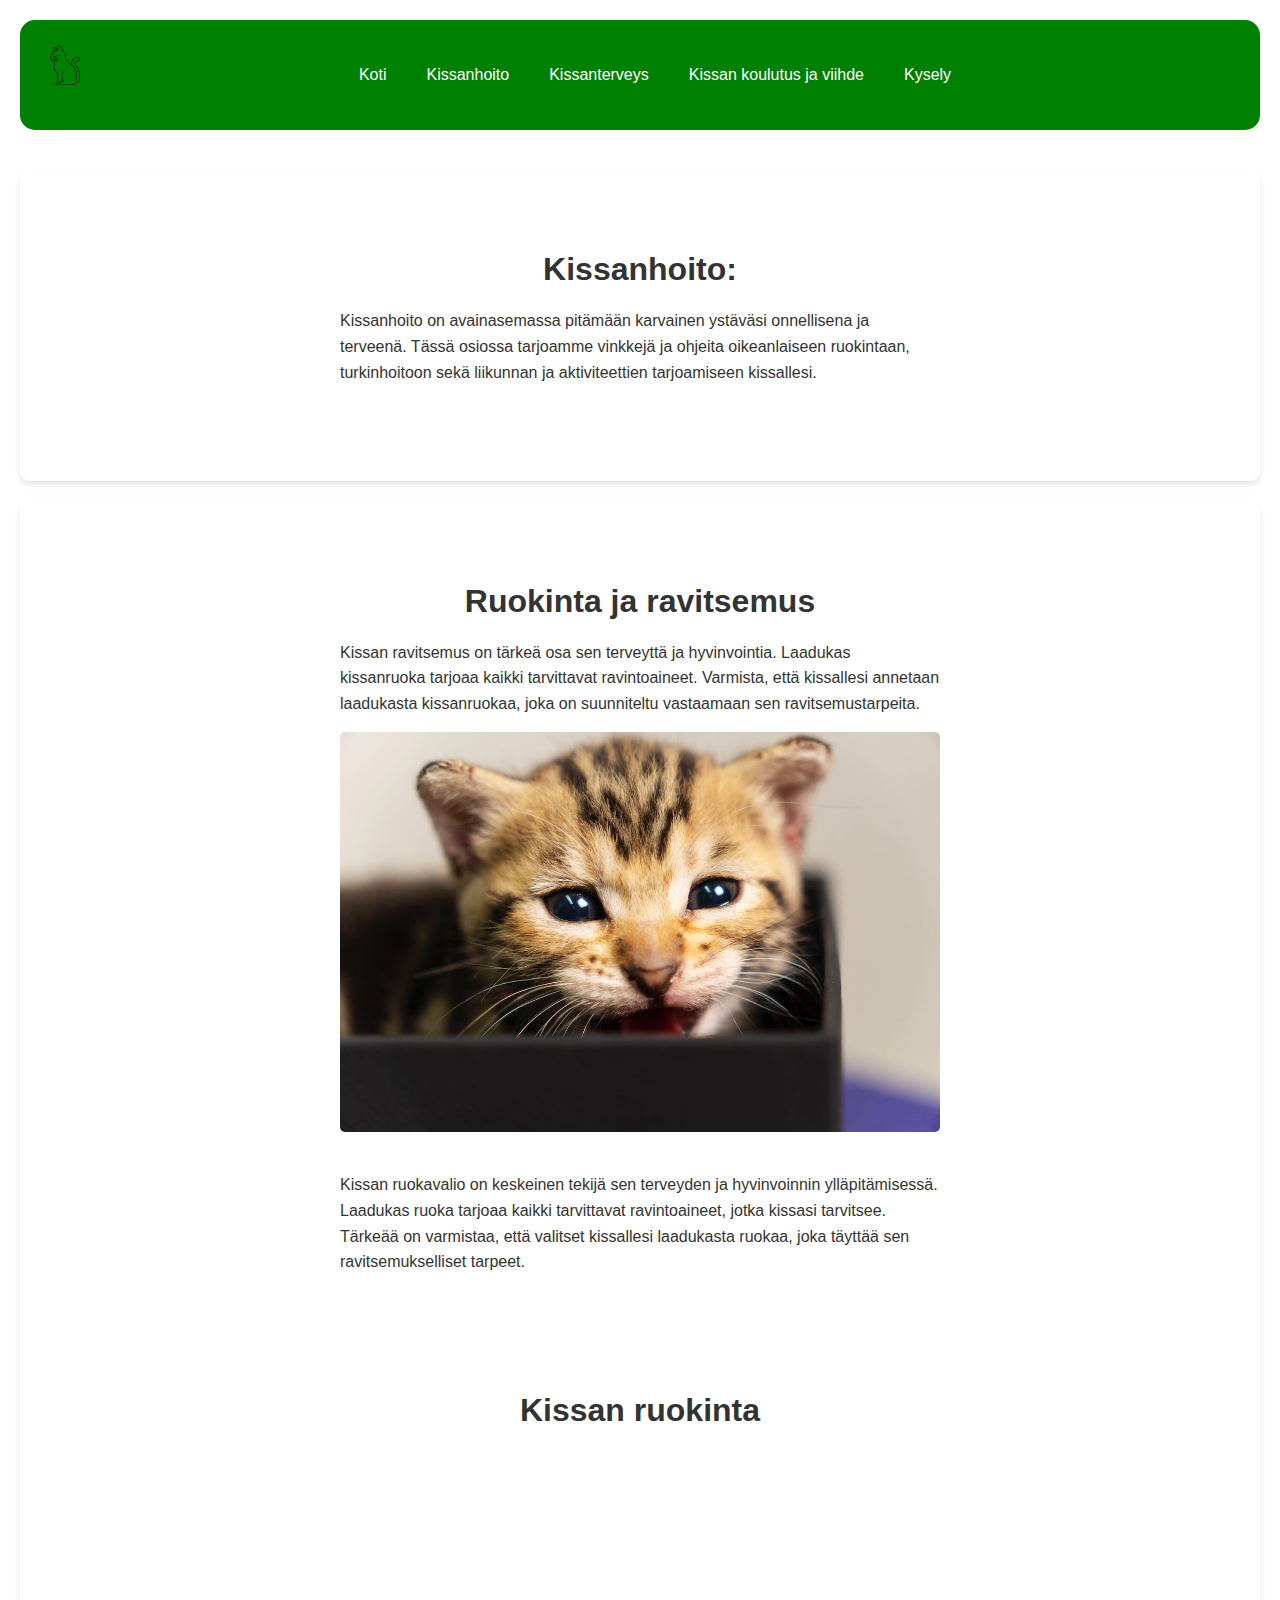
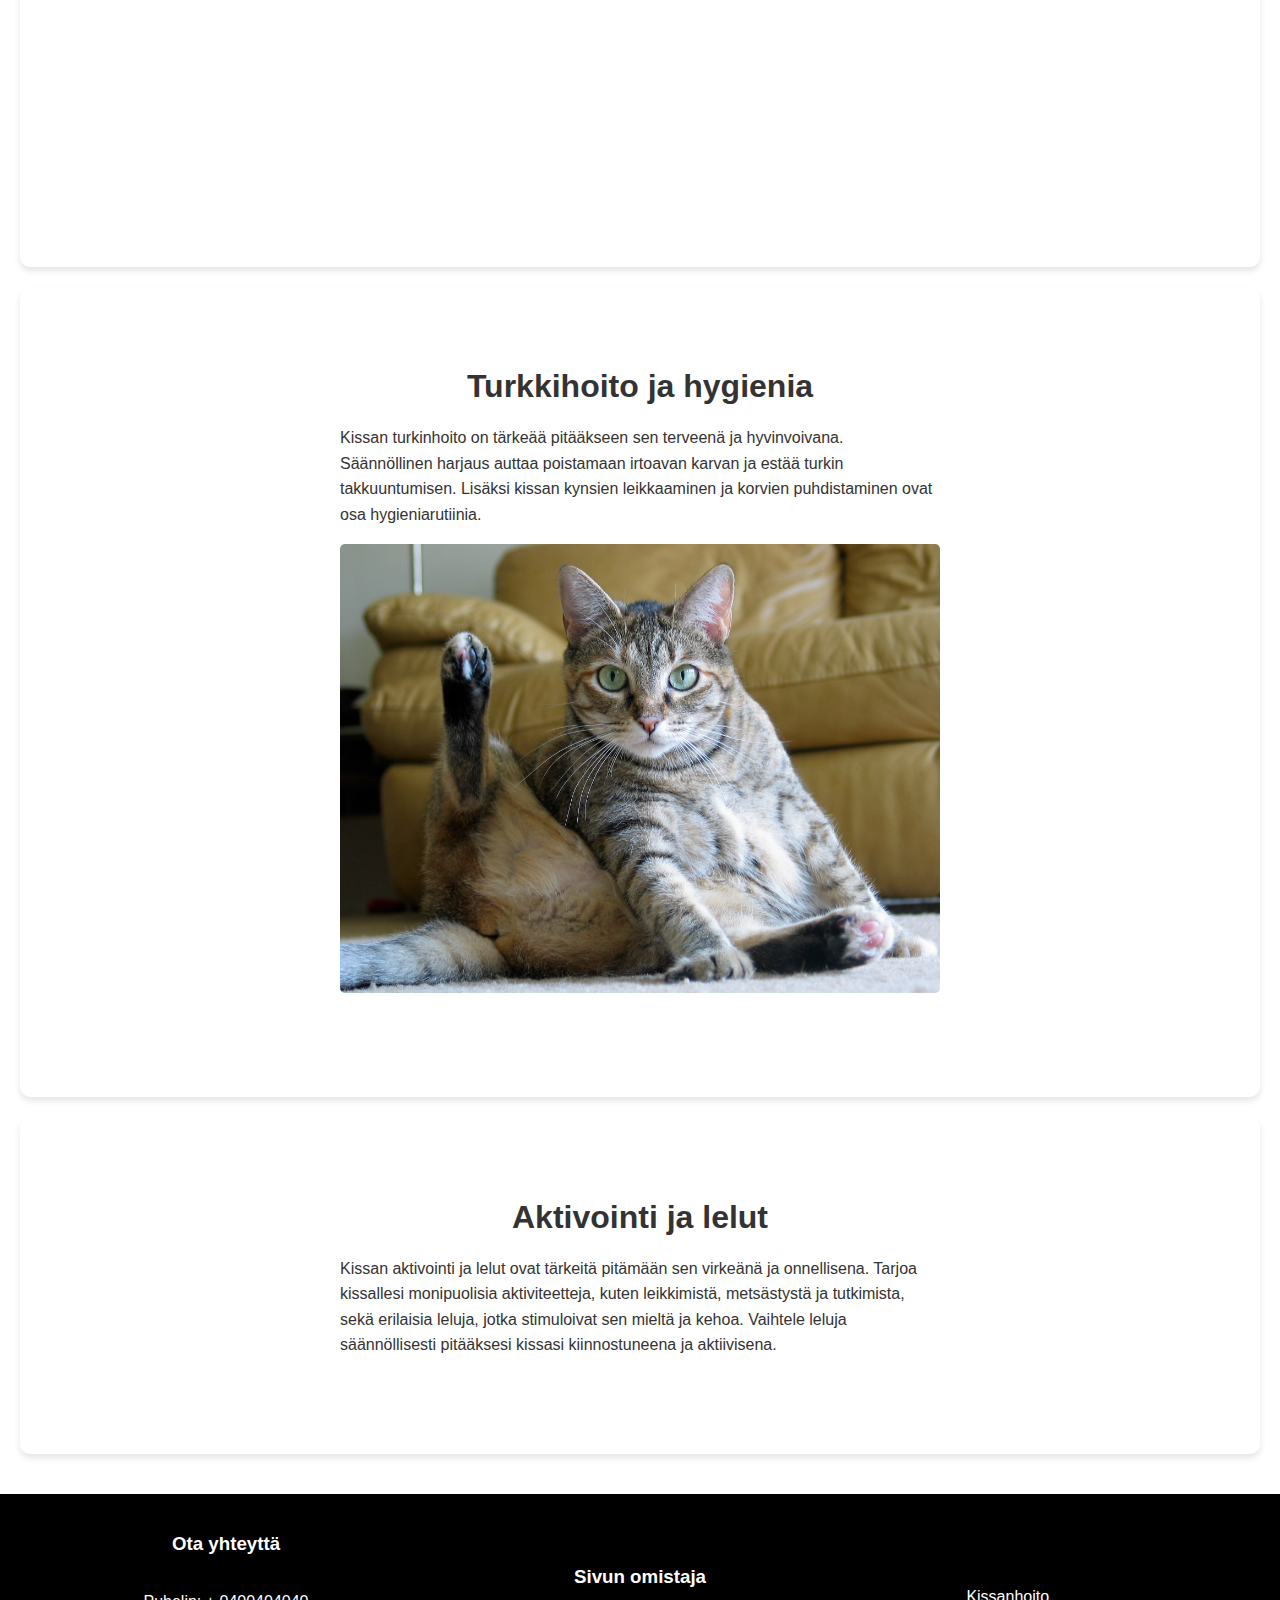
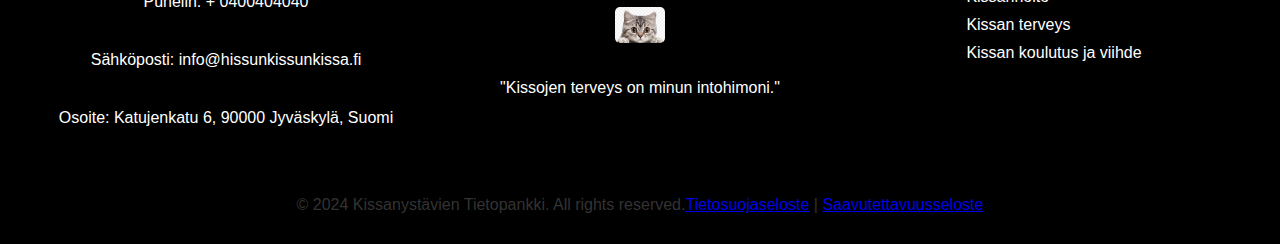
<file: Kissanhoito.html>
<!DOCTYPE html>
<html lang="en">
<head>
    <meta charset="UTF-8">
    <meta name="viewport" content="width=device-width, initial-scale=1.0">
    <title>Kissa</title>
    <link rel="stylesheet" href="tyyli.css">
    <style>

    </style>
</head>
<body>
    
<header>
    <img src="logo.png" alt="Logo">
    <nav>
        <ul>
            <li><a href="index.html">Koti</a></li>
            <li><a href="Kissanhoito.html">Kissanhoito</a> 
                <ul>
                    <li><a href="Kissanhoito.html#ruokinta">Ruokinta ja ravitsemus</a></li>
                    <li><a href="Kissanhoito.html#turkkihoito">Turkkihoito ja hygienia</a></li>
                    <li><a href="Kissanhoito.html#aktivointi">Aktivointi ja lelut</a></li>
                </ul>
            </li>
            <li><a href="Kissanterveys.html">Kissanterveys</a> 
                <ul>
                    <li><a href="Kissanterveys.html#Rokotukset">Rokotukset ja ennaltaehkäisevä terveydenhoito</a></li>
                    <li><a href="Kissanterveys.html#sairaus">Sairauksien tunnistaminen ja hoito</a></li>
                    <li><a href="Kissanterveys.html#kayttayminen">Kissan käyttäytyminen ja stressin hallinta</a></li>
                </ul>
            </li>
            <li><a href="Kissankoulutus.html">Kissan koulutus ja viihde</a> 
                <ul>
                    <li><a href="Kissankoulutus.html#Pentukoulutus">Pentuvaiheen koulutus</a></li>
                    <li><a href="Kissankoulutus.html#Leikkiminen">Leikkien ja aktiviteettien opettaminen</a></li>
                    <li><a href="Kissankoulutus.html#kissanviihde">Aktiiviteet ja lelut</a></li>
                </ul>
            </li>
            <li><a href="kysely.html">Kysely</a></li>
        </ul>
    </nav>
</header>
<main>
    <section id="Kissanhoito">
        <div class="content">
            <h1>Kissanhoito:</h1>
            <p>Kissanhoito on avainasemassa pitämään karvainen ystäväsi onnellisena ja terveenä. Tässä
osiossa tarjoamme vinkkejä ja ohjeita oikeanlaiseen ruokintaan, turkinhoitoon sekä
liikunnan ja aktiviteettien tarjoamiseen kissallesi. </p>
        </div>
    </section>
    
    <section id="ruokinta">
        <div class="content">
            <h1>Ruokinta ja ravitsemus</h1>
            <p>Kissan ravitsemus on tärkeä osa sen terveyttä ja hyvinvointia. Laadukas kissanruoka tarjoaa kaikki tarvittavat ravintoaineet. Varmista, että kissallesi annetaan laadukasta kissanruokaa, joka on suunniteltu vastaamaan sen ravitsemustarpeita.</p>
            <img src="pexels-photo-12363187.jpg" alt="Ruokinta">
            <p>Kissan ruokavalio on keskeinen tekijä sen terveyden ja hyvinvoinnin ylläpitämisessä. Laadukas ruoka tarjoaa kaikki tarvittavat ravintoaineet, jotka kissasi tarvitsee. Tärkeää on varmistaa, että valitset kissallesi laadukasta ruokaa, joka täyttää sen ravitsemukselliset tarpeet.</p>
        </div>
        <div class="content">
            <h1>Kissan ruokinta</h1>
            <div class="video-container">
                <iframe width="560" height="315" src="https://www.youtube.com/embed/uzLwg85XoBM?si=rR4a9e4zbybwg173" title="YouTube video player" frameborder="0" allow="accelerometer; autoplay; clipboard-write; encrypted-media; gyroscope; picture-in-picture; web-share" allowfullscreen></iframe>
            </div>
        </div>
    </section>

    

    <section id="turkkihoito">
        <div class="content">
            <h1>Turkkihoito ja hygienia</h1>
            <p>Kissan turkinhoito on tärkeää pitääkseen sen terveenä ja hyvinvoivana. Säännöllinen harjaus auttaa poistamaan irtoavan karvan ja estää turkin takkuuntumisen. Lisäksi kissan kynsien leikkaaminen ja korvien puhdistaminen ovat osa hygieniarutiinia.</p>
            <img src="Cat_hygiene.jpg" alt="Turkkihoito">
        </div>
    </section>
    
<section id="aktivointi">
    <div class="content">
        <h1>Aktivointi ja lelut</h1>
        <p>Kissan aktivointi ja lelut ovat tärkeitä pitämään sen virkeänä ja onnellisena. Tarjoa kissallesi monipuolisia aktiviteetteja, kuten leikkimistä, metsästystä ja tutkimista, sekä erilaisia leluja, jotka stimuloivat sen mieltä ja kehoa. Vaihtele leluja säännöllisesti pitääksesi kissasi kiinnostuneena ja aktiivisena.</p>
        
    </div>
</section>

    
</main>




<footer>
    <div class="footer-left">
        <h3>Ota yhteyttä</h3>
        <p>Puhelin: + 0400404040</p>
        <p>Sähköposti:  info@hissunkissunkissa.fi</p>
        <p>Osoite: Katujenkatu 6, 90000 Jyväskylä, Suomi</p>
    </div>
    <div class="footer-middle">
        <h3>Sivun omistaja</h3>
        <img src="face.webp" alt="Owner Photo" width="50" height="50"> <!-- Custom size -->
        <blockquote>"Kissojen terveys on minun intohimoni."</blockquote>
    </div>
    <div class="footer-right">
        <ul>
            <li><a href="Kissanhoito.html">Kissanhoito</a></li>
            <li><a href="Kissanterveys.html">Kissan terveys</a></li>
            <li><a href="Kissankoulutus.html">Kissan koulutus ja viihde</a></li>
        
        </ul>
    </div>
</footer>
<footer class="footer-bottom">
    <div class="copyright">
        <p>© 2024 Kissanystävien Tietopankki. All rights reserved.</p>
    </div>
    <div class="legal-links">
        <p><a href="#">Tietosuojaseloste</a> | <a href="#">Saavutettavuusseloste</a></p>
    </div>
</footer>
    </body>
</html>
</file>
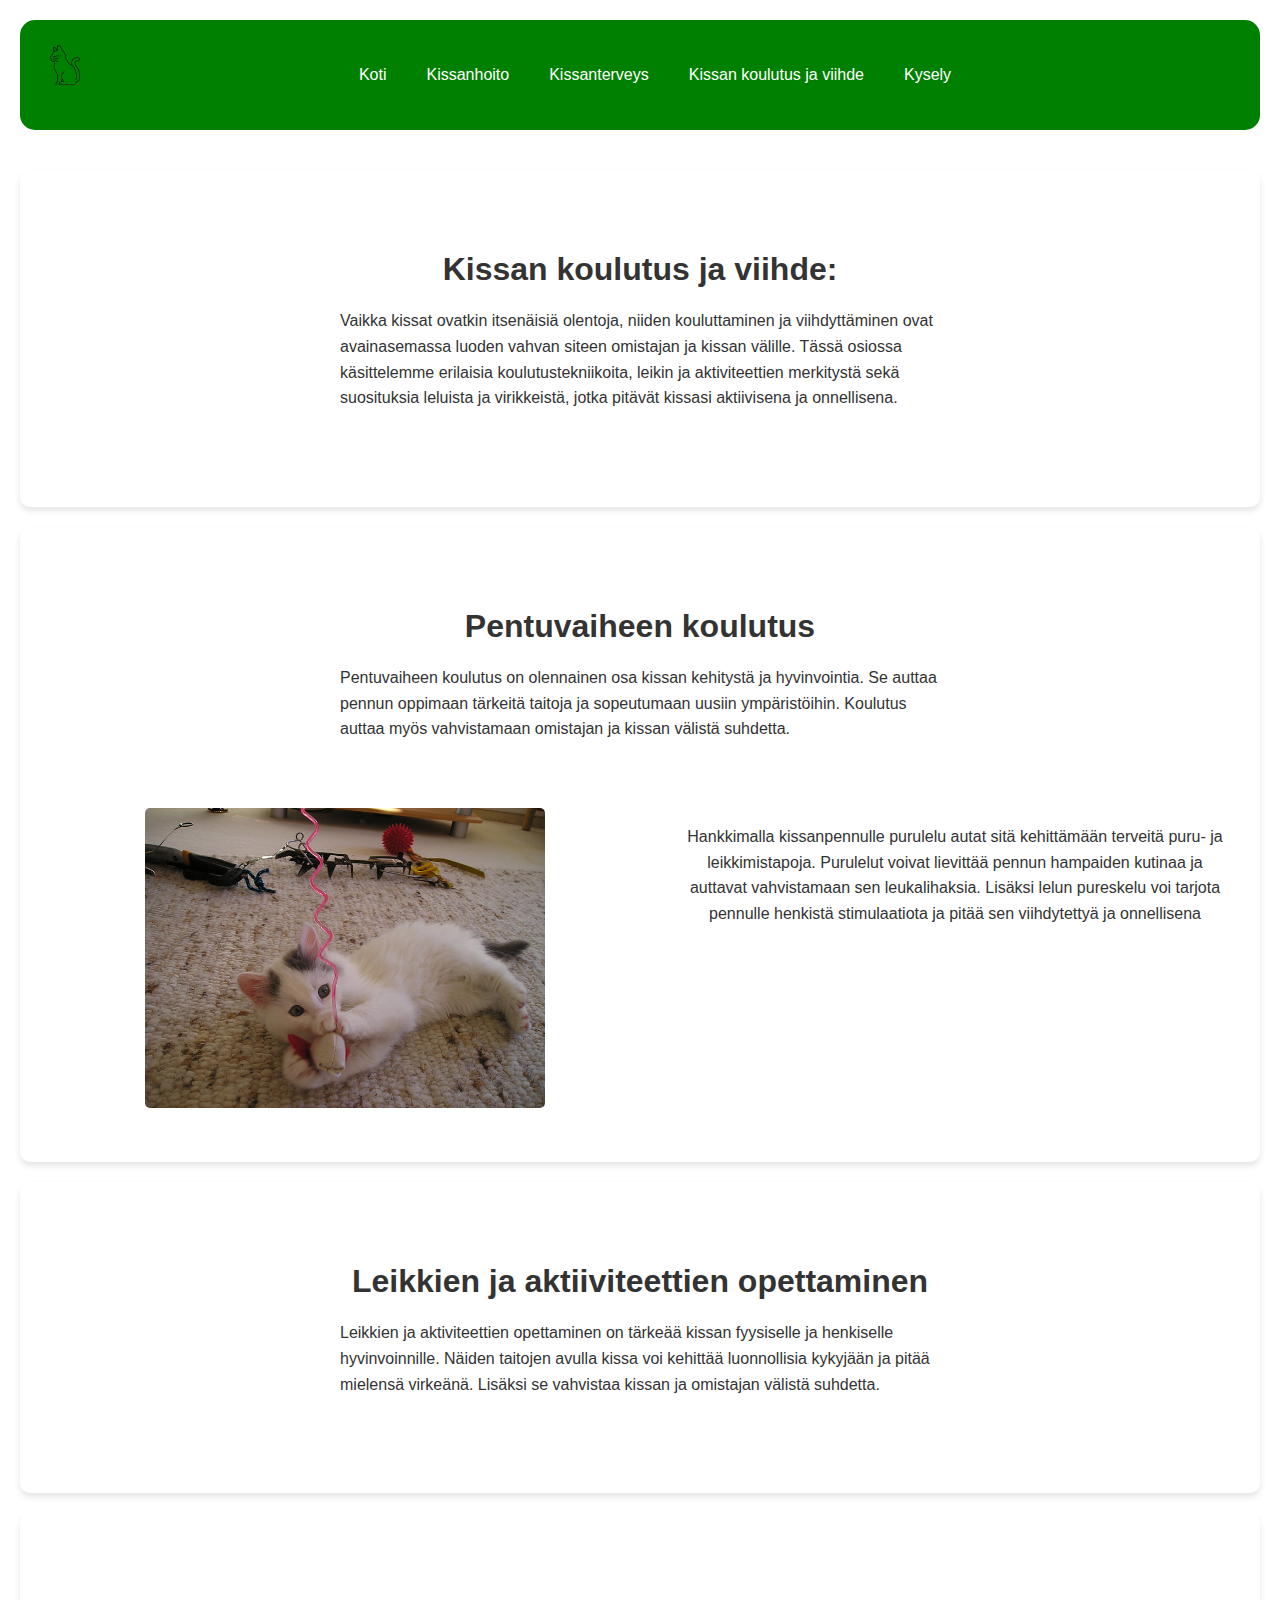
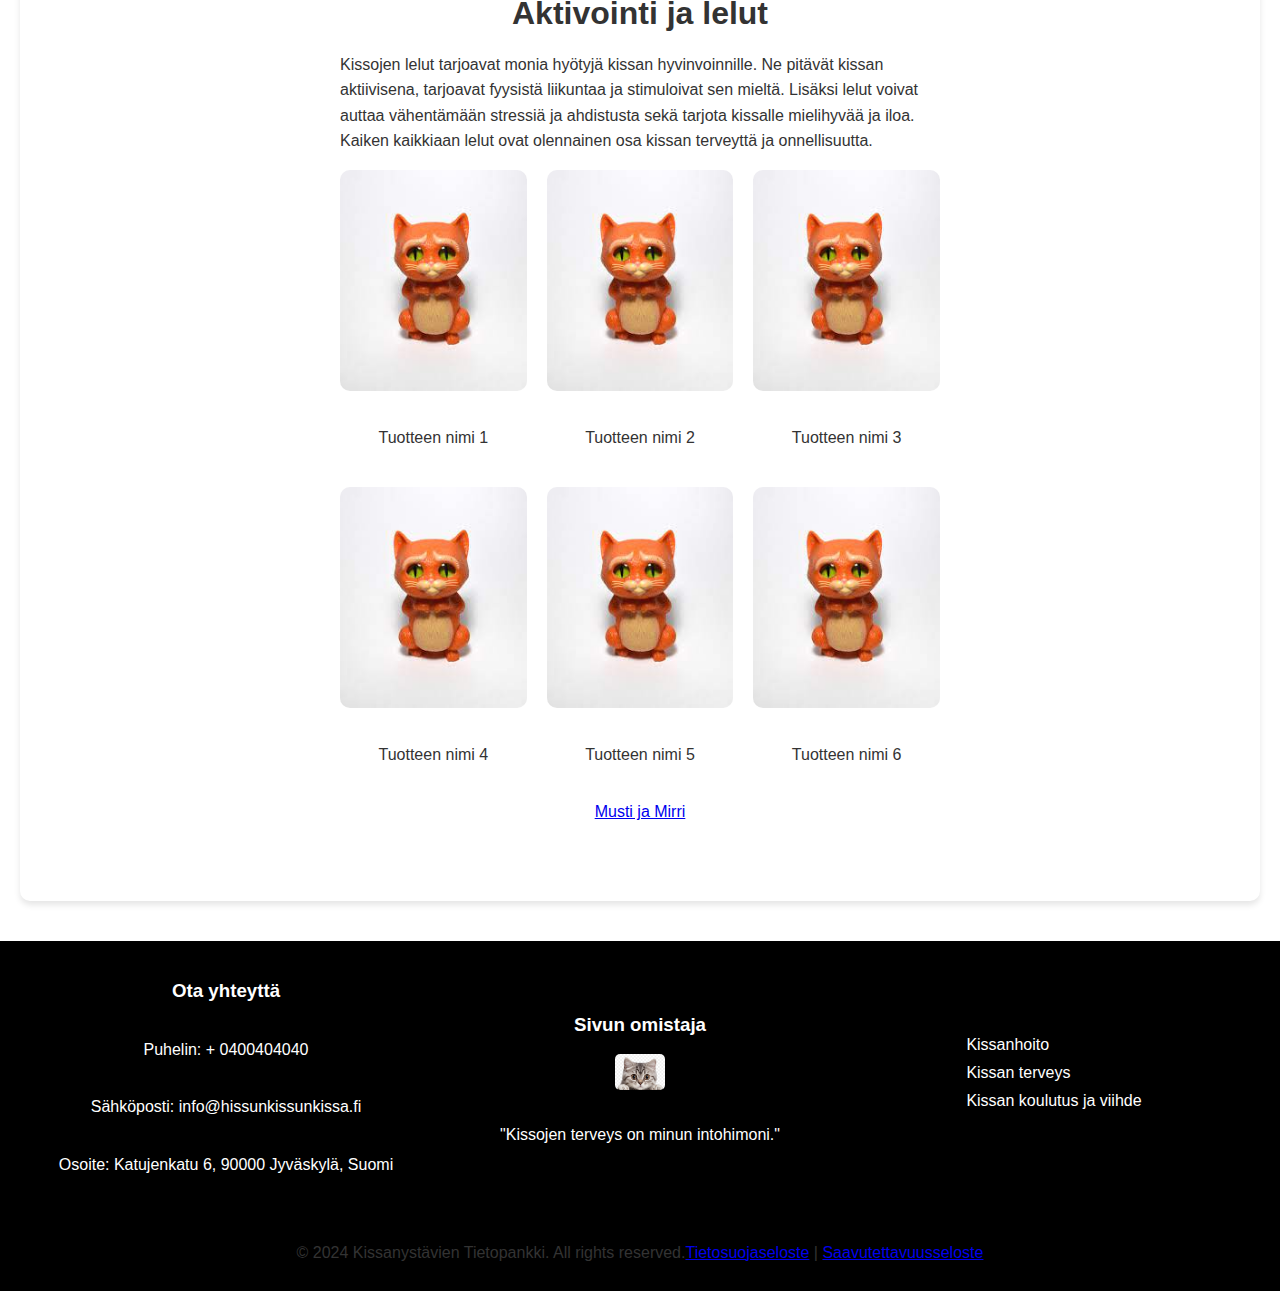
<file: Kissankoulutus.html>
<!DOCTYPE html>
<html lang="en">
<head>
    <meta charset="UTF-8">
    <meta name="viewport" content="width=device-width, initial-scale=1.0">
    <title>Kissa</title>
    <link rel="stylesheet" href="tyyli.css">
    <style>

    </style>
</head>
<body>
    
<header>
    <img src="logo.png" alt="Logo">
    <nav>
        <ul>
            <li><a href="index.html">Koti</a></li>
            <li><a href="Kissanhoito.html">Kissanhoito</a> 
                <ul>
                    <li><a href="Kissanhoito.html#ruokinta">Ruokinta ja ravitsemus</a></li>
                    <li><a href="Kissanhoito.html#turkkihoito">Turkkihoito ja hygienia</a></li>
                    <li><a href="Kissanhoito.html#aktivointi">Aktivointi ja lelut</a></li>
                </ul>
            </li>
            <li><a href="Kissanterveys.html">Kissanterveys</a> 
                <ul>
                    <li><a href="Kissanterveys.html#Rokotukset">Rokotukset ja ennaltaehkäisevä terveydenhoito</a></li>
                    <li><a href="Kissanterveys.html#sairaus">Sairauksien tunnistaminen ja hoito</a></li>
                    <li><a href="Kissanterveys.html#kayttayminen">Kissan käyttäytyminen ja stressin hallinta</a></li>
                </ul>
            </li>
            <li><a href="Kissankoulutus.html">Kissan koulutus ja viihde</a> 
                <ul>
                    <li><a href="Kissankoulutus.html#Pentukoulutus">Pentuvaiheen koulutus</a></li>
                    <li><a href="Kissankoulutus.html#Leikkiminen">Leikkien ja aktiviteettien opettaminen</a></li>
                    <li><a href="Kissankoulutus.html#kissanviihde">Aktiiviteet ja lelut</a></li>
                </ul>
            </li>
            <li><a href="kysely.html">Kysely</a></li>
        </ul>
    </nav>
</header>

<main>
    <section id="Kissankoulutus">
        <div class="content">
            <h1>Kissan koulutus ja viihde:</h1>
            <p>Vaikka kissat ovatkin itsenäisiä olentoja, niiden kouluttaminen ja viihdyttäminen ovat
avainasemassa luoden vahvan siteen omistajan ja kissan välille. Tässä osiossa
käsittelemme erilaisia koulutustekniikoita, leikin ja aktiviteettien merkitystä sekä
suosituksia leluista ja virikkeistä, jotka pitävät kissasi aktiivisena ja onnellisena. </p>
        </div>
    </section>
    
<section id="Pentukoulutus" style="display: flex; flex-direction: column;">
    <div class="content">
        <h1>Pentuvaiheen koulutus</h1>
        <p>Pentuvaiheen koulutus on olennainen osa kissan kehitystä ja hyvinvointia. Se auttaa pennun oppimaan tärkeitä taitoja ja sopeutumaan uusiin ympäristöihin. Koulutus auttaa myös vahvistamaan omistajan ja kissan välistä suhdetta.</p>
    </div>
    <div class="side-content" style="display: flex;">
        <div style="flex: 1;">
            <img src="lelu.jpg" alt="Lelu kuva" style="max-width: 100%; max-height: 300px; height: auto;">
        </div>
        <div style="flex: 1;">
            
            <ul>
<p>Hankkimalla kissanpennulle purulelu autat sitä kehittämään terveitä puru- ja leikkimistapoja. Purulelut voivat lievittää pennun hampaiden kutinaa ja auttavat vahvistamaan sen leukalihaksia. Lisäksi lelun pureskelu voi tarjota pennulle henkistä stimulaatiota ja pitää sen viihdytettyä ja onnellisena</p>
            </ul>
        </div>

   </div>

    
        
        
</section>







    

    <section id="Leikkiminen">
        <div class="content">
            <h1>Leikkien ja aktiiviteettien opettaminen</h1>
            <p>Leikkien ja aktiviteettien opettaminen on tärkeää kissan fyysiselle ja henkiselle hyvinvoinnille. Näiden taitojen avulla kissa voi kehittää luonnollisia kykyjään ja pitää mielensä virkeänä. Lisäksi se vahvistaa kissan ja omistajan välistä suhdetta.







 </p>
         
        </div>
    </section>
    
<section id="kissanviihde">
    <div class="content">
        <h1>Aktivointi ja lelut</h1>
        <p>Kissojen lelut tarjoavat monia hyötyjä kissan hyvinvoinnille. Ne pitävät kissan aktiivisena, tarjoavat fyysistä liikuntaa ja stimuloivat sen mieltä. Lisäksi lelut voivat auttaa vähentämään stressiä ja ahdistusta sekä tarjota kissalle mielihyvää ja iloa. Kaiken kaikkiaan lelut ovat olennainen osa kissan terveyttä ja onnellisuutta.</p>
        
        <div class="kuvat">
            <div class="kuva">
                <img src="toy.jpg" alt="Lelu 1" style="max-width: 100%; max-height: 300px;">
                <p>Tuotteen nimi 1</p>
            </div>
            <div class="kuva">
                <img src="toy.jpg" alt="Lelu 2" style="max-width: 100%; max-height: 300px;">
                <p>Tuotteen nimi 2</p>
            </div>
            <div class="kuva">
                <img src="toy.jpg" alt="Lelu 3" style="max-width: 100%; max-height: 300px;">
                <p>Tuotteen nimi 3</p>
            </div>
            <div class="kuva">
                <img src="toy.jpg" alt="Lelu 4" style="max-width: 100%; max-height: 300px;">
                <p>Tuotteen nimi 4</p>
            </div>
            <div class="kuva">
                <img src="toy.jpg" alt="Lelu 5" style="max-width: 100%; max-height: 300px;">
                <p>Tuotteen nimi 5</p>
            </div>
            <div class="kuva">
                <img src="toy.jpg" alt="Lelu 6" style="max-width: 100%; max-height: 300px;">
                <p>Tuotteen nimi 6</p>
            </div>
            <br>
        <div style="text-align: center;">
            <a href="https://www.mustijamirri.fi/">Musti ja Mirri</a>
        </div>
        </div>
    </div>
</section>





    
</main>




<footer>
    <div class="footer-left">
        <h3>Ota yhteyttä</h3>
        <p>Puhelin: + 0400404040</p>
        <p>Sähköposti:  info@hissunkissunkissa.fi</p>
        <p>Osoite: Katujenkatu 6, 90000 Jyväskylä, Suomi</p>
    </div>
    <div class="footer-middle">
        <h3>Sivun omistaja</h3>
        <img src="face.webp" alt="Owner Photo" width="50" height="50"> <!-- Custom size -->
        <blockquote>"Kissojen terveys on minun intohimoni."</blockquote>
    </div>
    <div class="footer-right">
        <ul>
            <li><a href="Kissanhoito.html">Kissanhoito</a></li>
            <li><a href="Kissanterveys.html">Kissan terveys</a></li>
            <li><a href="Kissankoulutus.html">Kissan koulutus ja viihde</a></li>
        
        </ul>
    </div>
</footer>
<footer class="footer-bottom">
    <div class="copyright">
        <p>© 2024 Kissanystävien Tietopankki. All rights reserved.</p>
    </div>
    <div class="legal-links">
        <p><a href="#">Tietosuojaseloste</a> | <a href="#">Saavutettavuusseloste</a></p>
    </div>
</footer>
    </body>
</html>
</file>
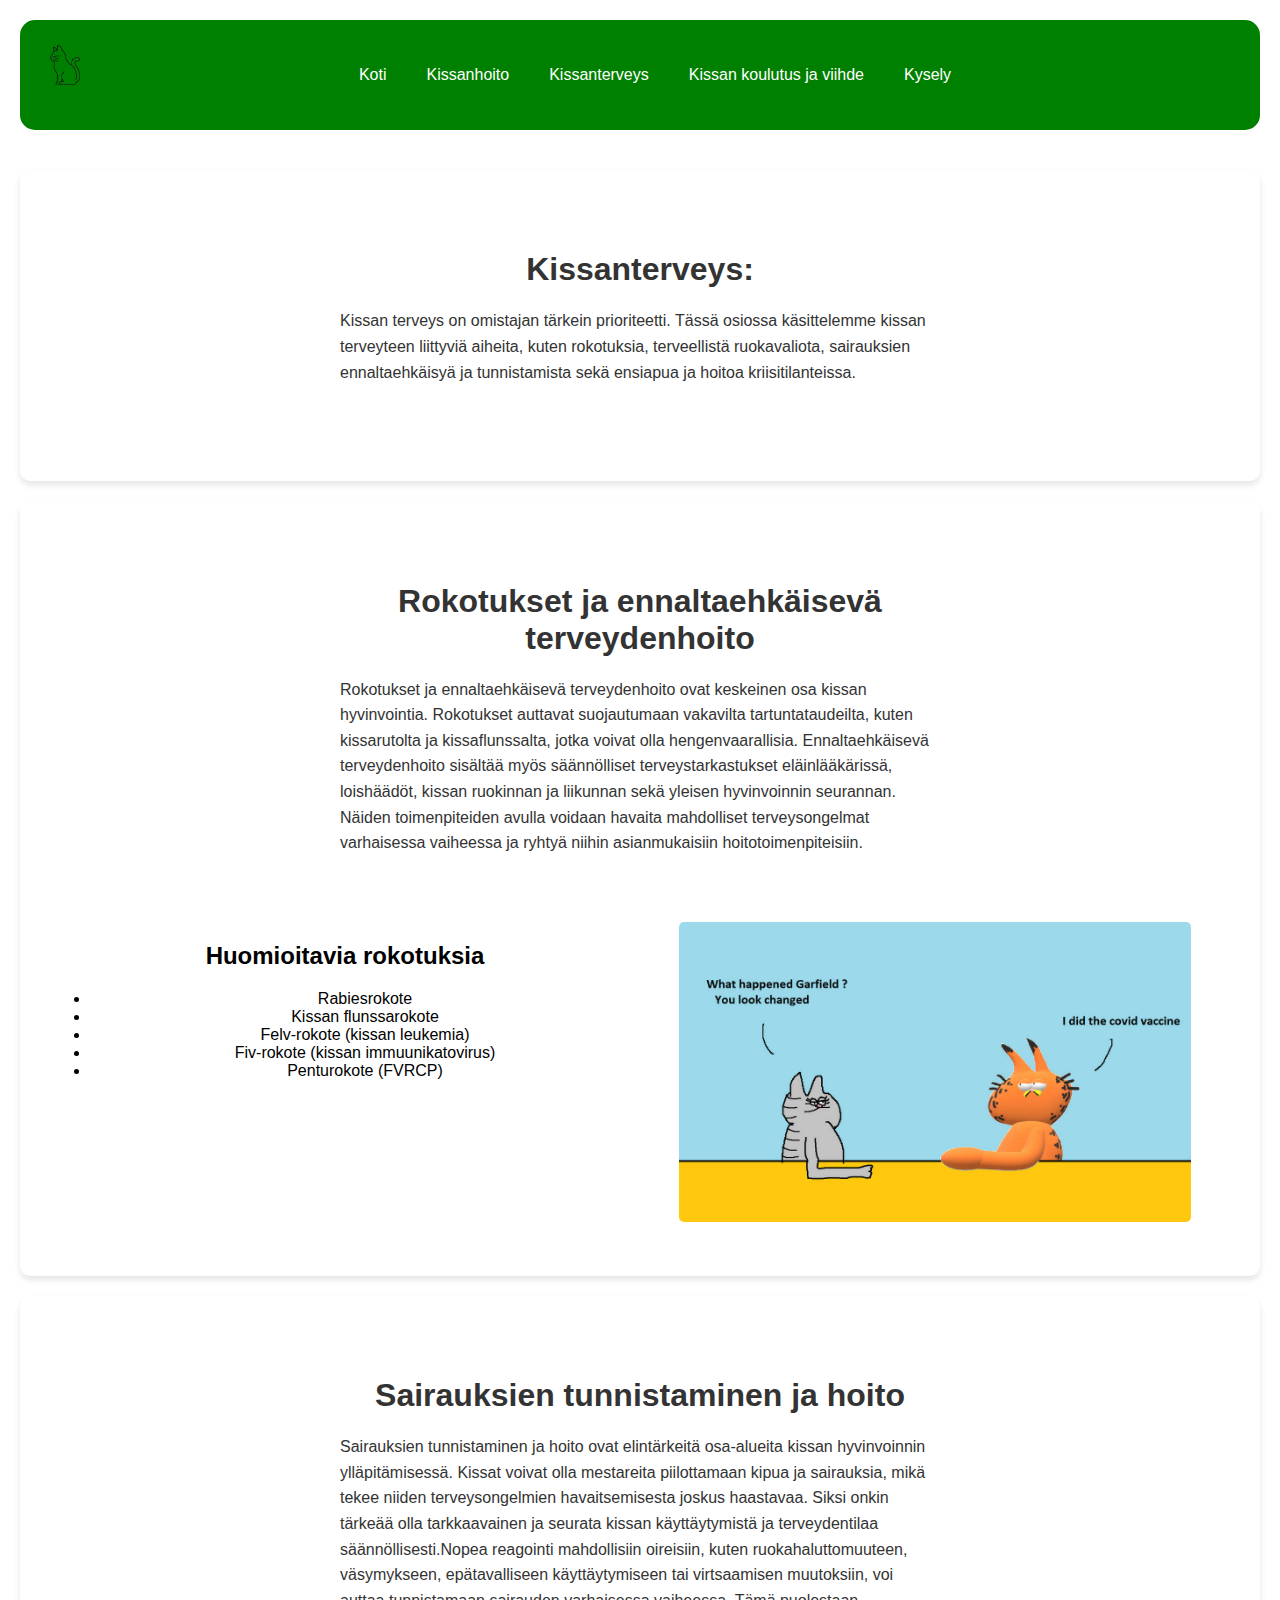
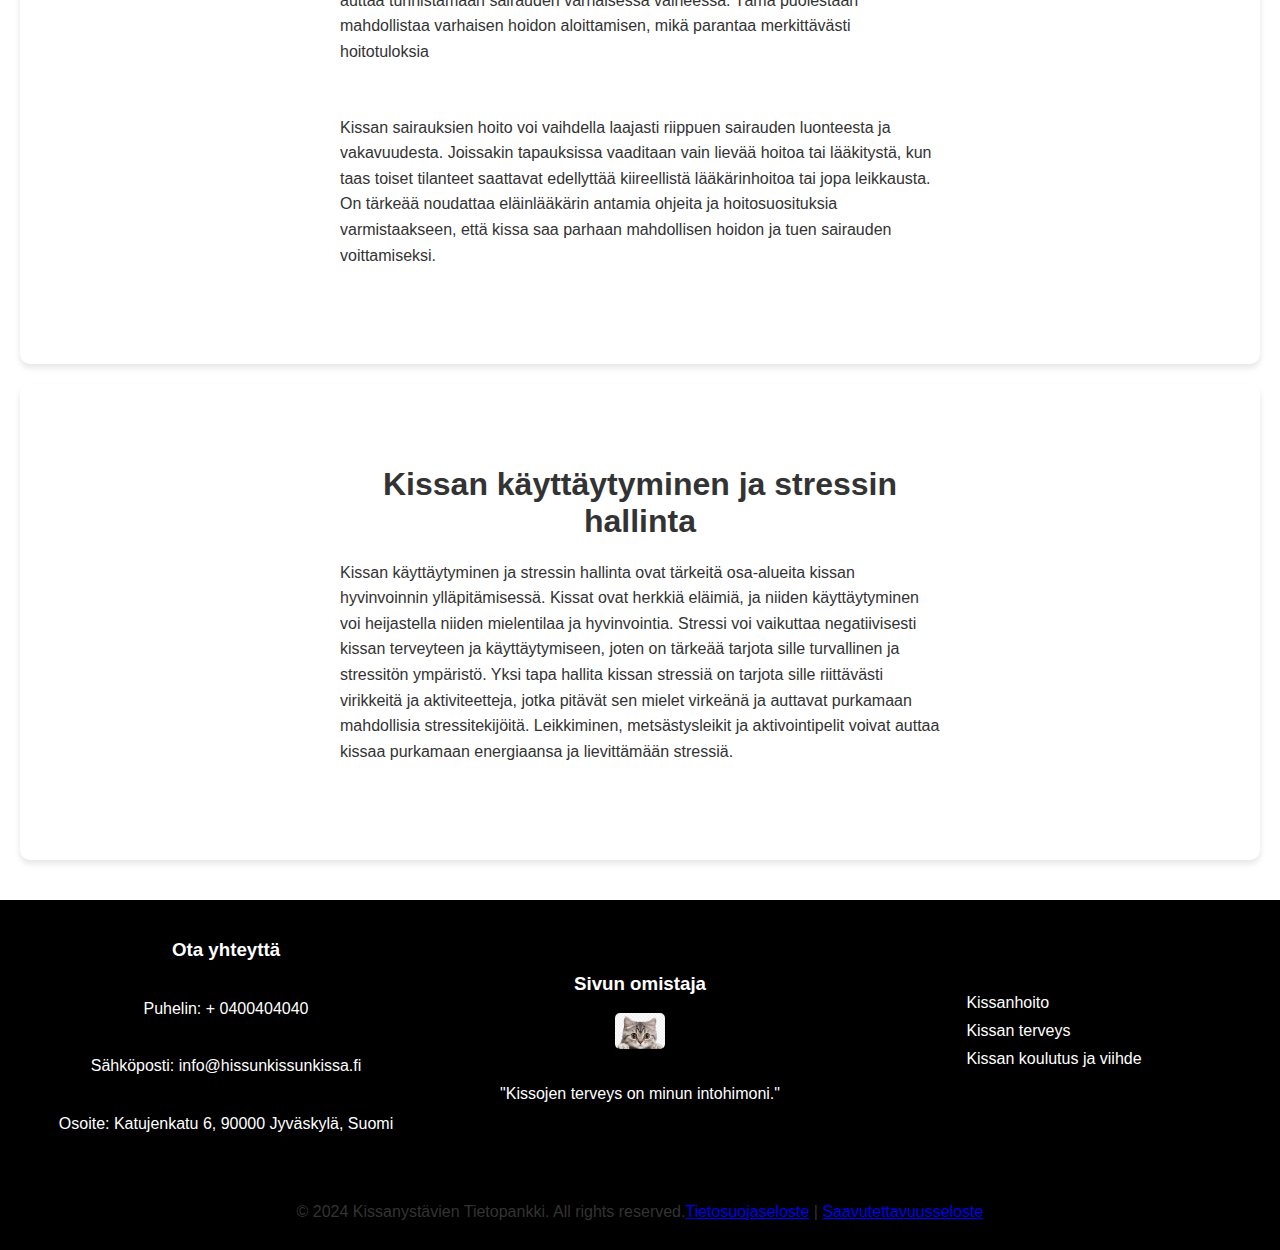
<file: Kissanterveys.html>
<!DOCTYPE html>
<html lang="en">
<head>
    <meta charset="UTF-8">
    <meta name="viewport" content="width=device-width, initial-scale=1.0">
    <title>Kissa</title>
    <link rel="stylesheet" href="tyyli.css">
    <style>
        
    </style>
</head>
<body>
    
<header>
    <img src="logo.png" alt="Logo">
    <nav>
        <ul>
            <li><a href="index.html">Koti</a></li>
            <li><a href="Kissanhoito.html">Kissanhoito</a> 
                <ul>
                    <li><a href="Kissanhoito.html#ruokinta">Ruokinta ja ravitsemus</a></li>
                    <li><a href="Kissanhoito.html#turkkihoito">Turkkihoito ja hygienia</a></li>
                    <li><a href="Kissanhoito.html#aktivointi">Aktivointi ja lelut</a></li>
                </ul>
            </li>
            <li><a href="Kissanterveys.html">Kissanterveys</a> 
                <ul>
                    <li><a href="Kissanterveys.html#Rokotukset">Rokotukset ja ennaltaehkäisevä terveydenhoito</a></li>
                    <li><a href="Kissanterveys.html#sairaus">Sairauksien tunnistaminen ja hoito</a></li>
                    <li><a href="Kissanterveys.html#kayttayminen">Kissan käyttäytyminen ja stressin hallinta</a></li>
                </ul>
            </li>
            <li><a href="Kissankoulutus.html">Kissan koulutus ja viihde</a> 
                <ul>
                    <li><a href="Kissankoulutus.html#Pentukoulutus">Pentuvaiheen koulutus</a></li>
                    <li><a href="Kissankoulutus.html#Leikkiminen">Leikkien ja aktiviteettien opettaminen</a></li>
                    <li><a href="Kissankoulutus.html#kissanviihde">Aktiiviteet ja lelut</a></li>
                </ul>
            </li>
            <li><a href="kysely.html">Kysely</a></li>
        </ul>
    </nav>
</header>
<main>
    <section id="Kissanhoito">
        <div class="content">
            <h1>Kissanterveys:</h1>
            <p>Kissan terveys on omistajan tärkein prioriteetti. Tässä osiossa käsittelemme kissan
terveyteen liittyviä aiheita, kuten rokotuksia, terveellistä ruokavaliota, sairauksien
ennaltaehkäisyä ja tunnistamista sekä ensiapua ja hoitoa kriisitilanteissa. </p>
        </div>
    </section>
    
<section id="Rokotukset" style="display: flex; flex-direction: column;">
    <div class="content">
        <h1>Rokotukset ja ennaltaehkäisevä terveydenhoito</h1>
        <p>Rokotukset ja ennaltaehkäisevä terveydenhoito ovat keskeinen osa kissan hyvinvointia. Rokotukset auttavat suojautumaan vakavilta tartuntataudeilta, kuten kissarutolta ja kissaflunssalta, jotka voivat olla hengenvaarallisia. Ennaltaehkäisevä terveydenhoito sisältää myös säännölliset terveystarkastukset eläinlääkärissä, loishäädöt, kissan ruokinnan ja liikunnan sekä yleisen hyvinvoinnin seurannan. Näiden toimenpiteiden avulla voidaan havaita mahdolliset terveysongelmat varhaisessa vaiheessa ja ryhtyä niihin asianmukaisiin hoitotoimenpiteisiin.</p>
    </div>
    <div class="side-content" style="display: flex;">
        <div style="flex: 1;">
            <h2>Huomioitavia rokotuksia</h2>
            <ul>
                <li>Rabiesrokote</li>
                <li>Kissan flunssarokote</li>
                <li>Felv-rokote (kissan leukemia)</li>
                <li>Fiv-rokote (kissan immuunikatovirus)</li>
                <li>Penturokote (FVRCP)</li>
            </ul>
        </div>
        <div style="flex: 1;">
            <img src="rokotus.jpg" alt="Rokotus image" style="max-width: 100%; max-height: 300px; height: auto;">
        </div>
    </div>
</section>








    

    <section id="sairaus">
        <div class="content">
            <h1>Sairauksien tunnistaminen ja hoito</h1>
            <p>Sairauksien tunnistaminen ja hoito ovat elintärkeitä osa-alueita kissan hyvinvoinnin ylläpitämisessä. Kissat voivat olla mestareita piilottamaan kipua ja sairauksia, mikä tekee niiden terveysongelmien havaitsemisesta joskus haastavaa. Siksi onkin tärkeää olla tarkkaavainen ja seurata kissan käyttäytymistä ja terveydentilaa säännöllisesti.Nopea reagointi mahdollisiin oireisiin, kuten ruokahaluttomuuteen, väsymykseen, epätavalliseen käyttäytymiseen tai virtsaamisen muutoksiin, voi auttaa tunnistamaan sairauden varhaisessa vaiheessa. Tämä puolestaan mahdollistaa varhaisen hoidon aloittamisen, mikä parantaa merkittävästi hoitotuloksia</p>
            <br>
            <p>Kissan sairauksien hoito voi vaihdella laajasti riippuen sairauden luonteesta ja vakavuudesta. Joissakin tapauksissa vaaditaan vain lievää hoitoa tai lääkitystä, kun taas toiset tilanteet saattavat edellyttää kiireellistä lääkärinhoitoa tai jopa leikkausta. On tärkeää noudattaa eläinlääkärin antamia ohjeita ja hoitosuosituksia varmistaakseen, että kissa saa parhaan mahdollisen hoidon ja tuen sairauden voittamiseksi.







</p>
        </div>
    </section>
    
<section id="kayttayminen">
    <div class="content">
        <h1>Kissan käyttäytyminen ja stressin hallinta</h1>
        <p>Kissan käyttäytyminen ja stressin hallinta ovat tärkeitä osa-alueita kissan hyvinvoinnin ylläpitämisessä. Kissat ovat herkkiä eläimiä, ja niiden käyttäytyminen voi heijastella niiden mielentilaa ja hyvinvointia. Stressi voi vaikuttaa negatiivisesti kissan terveyteen ja käyttäytymiseen, joten on tärkeää tarjota sille turvallinen ja stressitön ympäristö.
Yksi tapa hallita kissan stressiä on tarjota sille riittävästi virikkeitä ja aktiviteetteja, jotka pitävät sen mielet virkeänä ja auttavat purkamaan mahdollisia stressitekijöitä. Leikkiminen, metsästysleikit ja aktivointipelit voivat auttaa kissaa purkamaan energiaansa ja lievittämään stressiä.</p>
        
    </div>
</section>



    
</main>




<footer>
    <div class="footer-left">
        <h3>Ota yhteyttä</h3>
        <p>Puhelin: + 0400404040</p>
        <p>Sähköposti:  info@hissunkissunkissa.fi</p>
        <p>Osoite: Katujenkatu 6, 90000 Jyväskylä, Suomi</p>
    </div>
    <div class="footer-middle">
        <h3>Sivun omistaja</h3>
        <img src="face.webp" alt="Owner Photo" width="50" height="50"> <!-- Custom size -->
        <blockquote>"Kissojen terveys on minun intohimoni."</blockquote>
    </div>
    <div class="footer-right">
        <ul>
            <li><a href="Kissanhoito.html">Kissanhoito</a></li>
            <li><a href="Kissanterveys.html">Kissan terveys</a></li>
            <li><a href="Kissankoulutus.html">Kissan koulutus ja viihde</a></li>
        
        </ul>
    </div>
</footer>
<footer class="footer-bottom">
    <div class="copyright">
        <p>© 2024 Kissanystävien Tietopankki. All rights reserved.</p>
    </div>
    <div class="legal-links">
        <p><a href="#">Tietosuojaseloste</a> | <a href="#">Saavutettavuusseloste</a></p>
    </div>
</footer>
    </body>
</html>
</file>
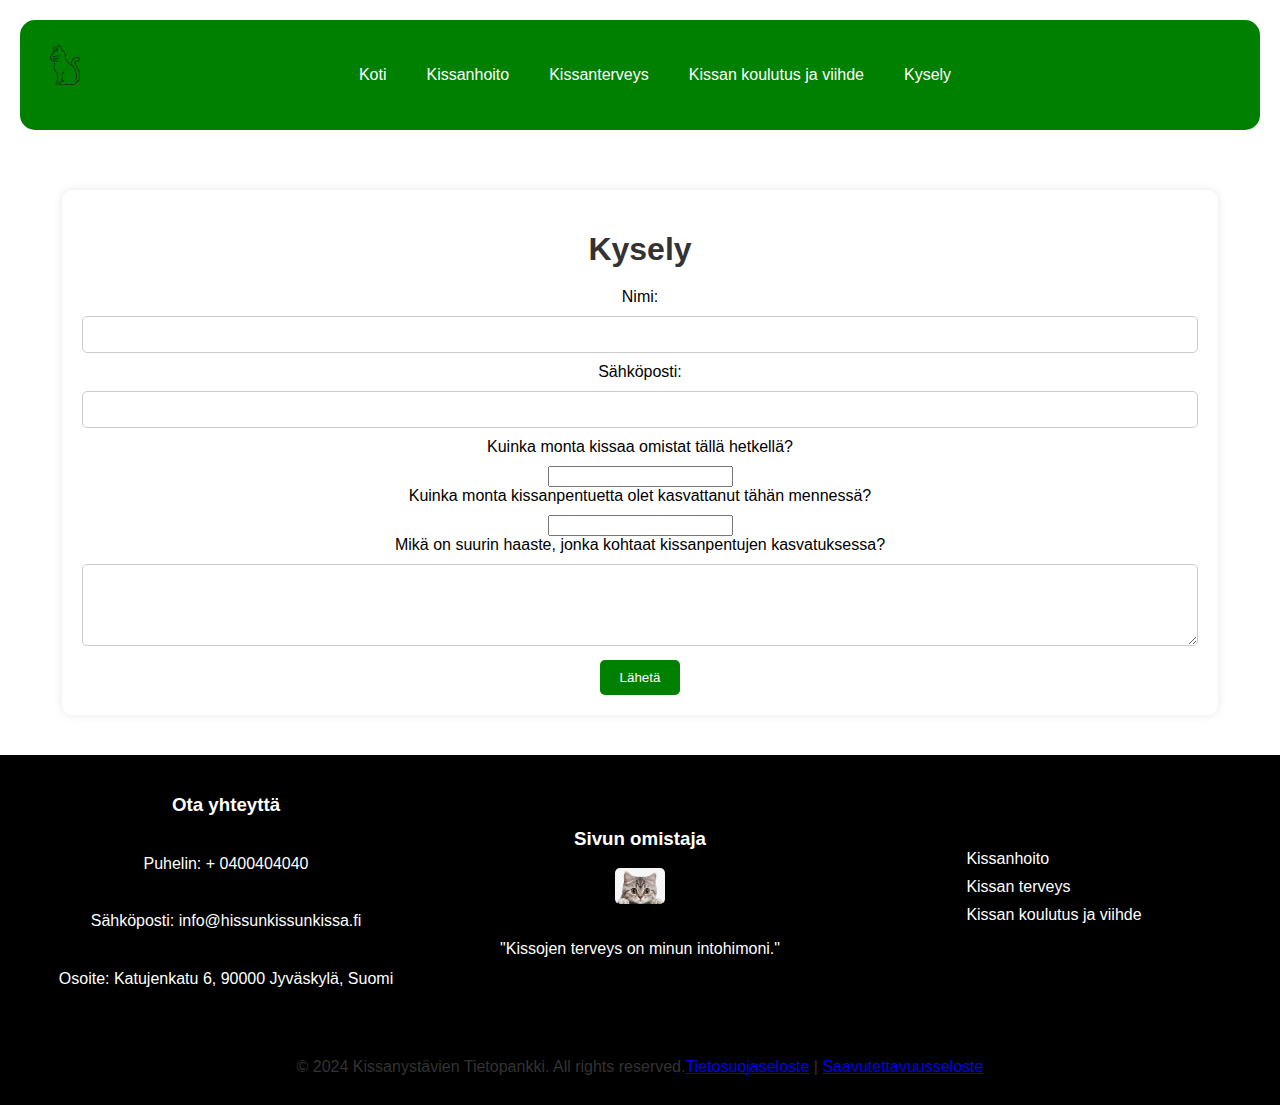
<file: kysely.html>
<!DOCTYPE html>
<html lang="en">
<head>
<meta charset="UTF-8">
<meta name="viewport" content="width=device-width, initial-scale=1.0">
<title>Kissankasvatuskysely</title>
    <link rel="stylesheet" href="tyyli.css">
<style>
    
  

</style>
</head>
<body>
<header>
    <img src="logo.png" alt="Logo">
    <nav>
        <ul>
            <li><a href="index.html">Koti</a></li>
            <li><a href="Kissanhoito.html">Kissanhoito</a> 
                <ul>
                    <li><a href="Kissanhoito.html#ruokinta">Ruokinta ja ravitsemus</a></li>
                    <li><a href="Kissanhoito.html#turkkihoito">Turkkihoito ja hygienia</a></li>
                    <li><a href="Kissanhoito.html#aktivointi">Aktivointi ja lelut</a></li>
                </ul>
            </li>
            <li><a href="Kissanterveys.html">Kissanterveys</a> 
                <ul>
                    <li><a href="Kissanterveys.html#Rokotukset">Rokotukset ja ennaltaehkäisevä terveydenhoito</a></li>
                    <li><a href="Kissanterveys.html#sairaus">Sairauksien tunnistaminen ja hoito</a></li>
                    <li><a href="Kissanterveys.html#kayttayminen">Kissan käyttäytyminen ja stressin hallinta</a></li>
                </ul>
            </li>
            <li><a href="Kissankoulutus.html">Kissan koulutus ja viihde</a> 
                <ul>
                    <li><a href="Kissankoulutus.html#Pentukoulutus">Pentuvaiheen koulutus</a></li>
                    <li><a href="Kissankoulutus.html#Leikkiminen">Leikkien ja aktiviteettien opettaminen</a></li>
                    <li><a href="Kissankoulutus.html#kissanviihde">Aktiiviteet ja lelut</a></li>
                </ul>
            </li>
            <li><a href="kysely.html">Kysely</a></li>
        </ul>
    </nav>
</header>
  <main>  
<div class="container">
    <h1>Kysely</h1>
    <form action="#" method="post">
        <label for="name">Nimi:</label>
        <input type="text" id="name" name="name" required>

        <label for="email">Sähköposti:</label>
        <input type="email" id="email" name="email" required>

        <label for="Kysymys1">Kuinka monta kissaa omistat tällä hetkellä?</label>
        <input type="number" id="Kysymys1" name="Kysymys 1" min="0" required>

        <label for="Kysymys2">Kuinka monta kissanpentuetta olet kasvattanut tähän mennessä?</label>
        <input type="number" id="Kysymys2" name="Kysymys 2" min="0" required>

        <label for="Kysymys3">Mikä on suurin haaste, jonka kohtaat kissanpentujen kasvatuksessa?</label>
        <textarea id="Kysymys3" name="Kysymys 3" rows="4" required></textarea>

        <input type="submit" value="Lähetä">
    </form>
</div>
      </main> 
<footer>
    <div class="footer-left">
        <h3>Ota yhteyttä</h3>
        <p>Puhelin: + 0400404040</p>
        <p>Sähköposti:  info@hissunkissunkissa.fi</p>
        <p>Osoite: Katujenkatu 6, 90000 Jyväskylä, Suomi</p>
    </div>
    <div class="footer-middle">
        <h3>Sivun omistaja</h3>
        <img src="face.webp" alt="Owner Photo" width="50" height="50"> <!-- Custom size -->
        <blockquote>"Kissojen terveys on minun intohimoni."</blockquote>
    </div>
    <div class="footer-right">
        <ul>
            <li><a href="Kissanhoito.html">Kissanhoito</a></li>
            <li><a href="Kissanterveys.html">Kissan terveys</a></li>
            <li><a href="Kissankoulutus.html">Kissan koulutus ja viihde</a></li>
        
        </ul>
    </div>
    
</footer>
<footer class="footer-bottom">
    <div class="copyright">
        <p>© 2024 Kissanystävien Tietopankki. All rights reserved.</p>
    </div>
    <div class="legal-links">
        <p><a href="#">Tietosuojaseloste</a> | <a href="#">Saavutettavuusseloste</a></p>
    </div>
</footer>
    </body>
</html>
</file>
<file: tyyli.css>
/* cookie tyyli */
#cookie-popup {
  position: fixed;
  left: 20px; 
  bottom: 20px;
  width: 300px; 
  padding: 20px;
  background-color: #fff;
  border-radius: 10px; 
  box-shadow: 0px 6px 10px rgba(0, 128, 0, 0.3); 
  display: none;
       z-index: 9999;
}
p {
    color: #333;
    line-height: 1.6;
}
#cookie-popup h2 {
  margin-top: 0;
  font-size: 18px;
}

#cookie-accept, #cookie-reject {
  background-color: #008000; 
  color: #fff;
  padding: 10px 20px;
  border: none;
  border-radius: 5px;
  cursor: pointer;
  margin-top: 10px;
}

#cookie-accept:hover, #cookie-reject:hover {
  background-color: #006400; 
}

.cookie-popup-buttons {
    display: flex;
    justify-content: space-between;
    margin-top: 10px;
}

.cookie-popup-buttons a {
    padding: 5px 10px;
    background-color: #4CAF50;
    color: #fff;
    border-radius: 5px;
    cursor: pointer;
    text-decoration: none;
    transition: background-color 0.3s ease;
}

.cookie-popup-buttons a:hover {
    background-color: #0056b3;
}
  



/* footer tyyli */
footer {
    display: flex;
    justify-content: space-between;
    align-items: center;
    background-color: #000; 
    padding: 20px;
    flex-wrap: wrap;
}

.footer-left, .footer-middle, .footer-right {
    flex-basis: 30%;
    padding: 0 20px;
    display: flex;
    align-items: center;
    flex-direction: column;
}

.footer-left p,
.footer-middle p,
.footer-right ul,
.footer-left h3, 
.footer-middle h3, 
.footer-right h3 { 
    color: #fff; 
}

.footer-middle blockquote { 
    color: #fff; 
}

.footer-right ul {
    list-style: none;
    padding: 0;
}

.footer-right ul li {
    margin-bottom: 10px;
}

.footer-right a {
    display: block;
    color: #fff; 
    text-decoration: none;
}

.footer-bottom {
    width: 100%;
    background-color: #000; /
    color: #fff; 
    text-align: center;
    padding: 10px 0;
    justify-content: center;
}




/* footer mobiili responsivuus */

@media screen and (max-width: 768px) {
    footer {
        flex-direction: column;
        text-align: center;
    }

    .footer-left,
    .footer-middle,
    .footer-right {
        flex-basis: 100%;
        padding: 10px 0;
    }
}


        body {
            font-family: Arial, sans-serif;
            margin: 0;
            padding: 0;
            background-color: #fff; 
        }
        html, body {
    overflow-x:hidden;
    width:100%;
   
    margin: 0;
    padding: 0;
}
/* header tyyli */
        header {
            background-color: #008000;
            color: #fff;
            padding: 20px;
            display: flex;
            align-items: center;
            border-radius: 15px; 
            margin: 20px; 
             flex-wrap: wrap; 
        }
        header img {
            height: 50px; 
        }
        nav {
            flex-grow: 1; 
        }
        nav ul {
            list-style-type: none;
            margin: 0;
            padding: 0;
            display: flex;
            justify-content: center;
        }
        nav ul li {
            margin-right: 20px;
            position: relative;
        }
        nav ul li a {
            text-decoration: none;
            color: #fff;
            padding: 10px;
            display: block;
        }
        nav ul li ul {
            position: absolute;
            top: 100%;
            left: 0;
            background-color: #333;
            padding: 0;
            display: none;
             z-index: 1000;
        }
        nav ul li:hover ul {
            display: block;
        }
        nav ul li ul li {
            margin-right: 0;
            width: 150px; 
        }
/* header mobile responsivuus */
@media screen and (max-width: 768px) {
    header {
        padding: 10px; /
        margin: 10px; 
        text-align: center; 
    }

    header img {
        height: 40px; 
        margin: 0 auto; 
        display: block; 
    }

    nav {
        width: 100%; 
    }

    nav ul {
        flex-direction: column; 
        align-items: center; 
    }

    nav ul li {
        margin: 10px 0; 
        position: static; 
    }

    nav ul li ul {
        position: static; 
        background-color: transparent; 
        display: none; 
    }

    nav ul li:hover ul {
        display: block; 
        position: static; 
    }

    nav ul li ul li {
        width: auto; 
        margin: 0; 
    }

    nav ul li:last-child {
        margin-bottom: 20px; 
    }
}




        /* kissan ystavien section */

        .kissanystavien-tietopankki {
            padding: 50px 20px;
            text-align: center;
            background-image: url('animal-cat-feline-mammal-fauna-eyes-1162068-pxhere.com.jpg'); 
            background-repeat: no-repeat; 
            background-size: cover; 
            background-position: center; 
            border-radius: 15px; 
            margin: 20px; 
            position: relative; 
        }

        .kissanystavien-tietopankki::after {
            content: '';
            position: absolute;
            top: 0;
            left: 0;
            width: 100%;
            height: 100%;
            background-color: rgba(0, 0, 0, 0.5); 
            border-radius: 15px; 
        }

        .kissanystavien-tietopankki h2,
        .kissanystavien-tietopankki p {
            position: relative; 
            z-index: 1; 
            color: #fff; 
        }

       /* artikkeli section */

.artikkeleita {
    display: flex;
    justify-content: center;
    flex-wrap: wrap;
    padding: 20px;
    margin: 20px;
    background-color: #f2f2f2;
}

.keskita {
    width: 100%;
    text-align: center;
    margin-bottom: 20px; 
}

.artikkeli {
    flex: 0 0 30%;
    margin-bottom: 20px;
    text-align: center;
}

.artikkeli img {
    width: 100%;
    max-width: 100%;
    height: auto;
    border-radius: 10px;
    margin-bottom: 10px;
    width: 300px;
    height: 250px;
}

.artikkeli h3 {
    margin-top: 0;
}

/* Artikkeli media responsivuus */
@media screen and (max-width: 768px) {
    .artikkeli {
        flex: 1 0 100%;
    }

    .artikkeli img {
        width: 100%;
        max-width: 100%;
        height: auto;
        border-radius: 10px;
        margin-bottom: 10px;
        width: auto;
        height: auto;
    }
}

/* image and text section */

.kartta {
    display: flex;
    align-items: center;
    margin: 20px;
    background-color: #f2f2f2;
    padding: 20px; 
    border-radius: 10px; 
    overflow: hidden;
}

.kartta .left {
    flex: 1;
    margin-right: 20px; 
}

.kartta .left img {
    width: 100%;
    max-width: 100%;
    height: auto;
    border-radius: 10px;
    margin-bottom: 10px;
}

.kartta .right {
    flex: 1;
}

.kartta h2 {
    font-size: 24px;
    margin-bottom: 10px;
}

.kartta p {
    font-size: 16px;
    line-height: 1.6;
}
/* image and text section media responsivuus */

@media screen and (max-width: 768px) {
    .kartta {
        flex-direction: column; 
    }

    .kartta .left,
    .kartta .right {
        width: 100%;
        margin: 0; 
    }

    .kartta .left iframe {
        width: 100%; 
        height: auto; 
    }
}
/* kysely.html tyylit */
 .container {
    max-width: 90%; 
    margin: 20px auto;
    padding: 20px;
    background-color: #fff;
    border-radius: 10px;
    box-shadow: 0 0 10px rgba(0, 0, 0, 0.1);
}

.container input[type="text"],
.container input[type="email"],
.container textarea {
    width: 100%; 
    padding: 10px; 
    margin-bottom: 10px; 
    box-sizing: border-box; 
}

@media screen and (max-width: 768px) {
    .container {
        padding: 10px; 
    }
}


    h1 {
        text-align: center;
        margin-bottom: 20px;
    }

    label {
        display: block;
        margin-bottom: 10px;
    }

    input[type="text"],
    input[type="email"],
    textarea {
        width: 100%;
        padding: 10px;
        border: 1px solid #ccc;
        border-radius: 5px;
        margin-bottom: 20px;
    }

    input[type="submit"] {
        background-color: #008000;
        color: #fff;
        border: none;
        padding: 10px 20px;
        border-radius: 5px;
        cursor: pointer;
    }

    input[type="submit"]:hover {
        background-color: #006400;
    }

    @media screen and (max-width: 768px) {
        .container {
            margin: 10px;
            padding: 10px;
        }
    }

.kuvat {
    display: grid;
    grid-template-columns: repeat(3, 1fr);
    grid-gap: 20px;
}

.kuva {
    text-align: center;
}

.kuva img {
    border-radius: 10px;
}

.kuva p {
    margin-top: 10px;
}
        @media (max-width: 768px) {
    .kuvat {
        grid-template-columns: repeat(auto-fit, minmax(150px, 1fr));
    }
}

        .content {
    margin: 0 auto; 
    max-width: 600px; 
    text-align: left; 
}
 main {
            text-align: center;
            padding: 20px;
        }

        section {
            background-color: #fff;
            border-radius: 10px;
            box-shadow: 0 4px 6px rgba(0, 0, 0, 0.1);
            margin-bottom: 20px;
            padding: 30px;
        }

        h1 {
            color: #333;
            margin-bottom: 20px;
        }

.content {
    background-color: #fff;
    border-radius: 10px;
    
    margin-bottom: 20px;
    padding: 30px;
}
.video-container {
    position: relative;
    padding-bottom: 56.25%; 
    overflow: hidden;
}

.video-container iframe {
    position: absolute;
    top: 0;
    left: 0;
    width: 100%;
    height: 100%;
    border: 0;
}


        p {
            color: #333;
            line-height: 1.6;
        }

        img {
            max-width: 100%;
            height: auto;
            border-radius: 5px;
            margin-bottom: 20px;
        }

        iframe {
            border-radius: 5px;
        }
           @media (min-width: 768px) {
        .side-content {
            flex-direction: row;
        }
        .side-content > div {
            flex: 1;
        }
    }

    @media (max-width: 767px) {
        .side-content {
            flex-direction: column;
        }
    }
   .container {
    max-width: 90%; 
    margin: 20px auto;
    padding: 20px;
    background-color: #fff;
    border-radius: 10px;
    box-shadow: 0 0 10px rgba(0, 0, 0, 0.1);
}

.container input[type="text"],
.container input[type="email"],
.container textarea {
    width: 100%; 
    padding: 10px; 
    margin-bottom: 10px; 
    box-sizing: border-box; 
}

@media screen and (max-width: 768px) {
    .container {
        padding: 10px; 
    }
}


    h1 {
        text-align: center;
        margin-bottom: 20px;
    }

    label {
        display: block;
        margin-bottom: 10px;
    }

    input[type="text"],
    input[type="email"],
    textarea {
        width: 100%;
        padding: 10px;
        border: 1px solid #ccc;
        border-radius: 5px;
        margin-bottom: 20px;
    }

    input[type="submit"] {
        background-color: #008000;
        color: #fff;
        border: none;
        padding: 10px 20px;
        border-radius: 5px;
        cursor: pointer;
    }

    input[type="submit"]:hover {
        background-color: #006400;
    }

    @media screen and (max-width: 768px) {
        .container {
            margin: 10px;
            padding: 10px;
        }
    }
</file>
